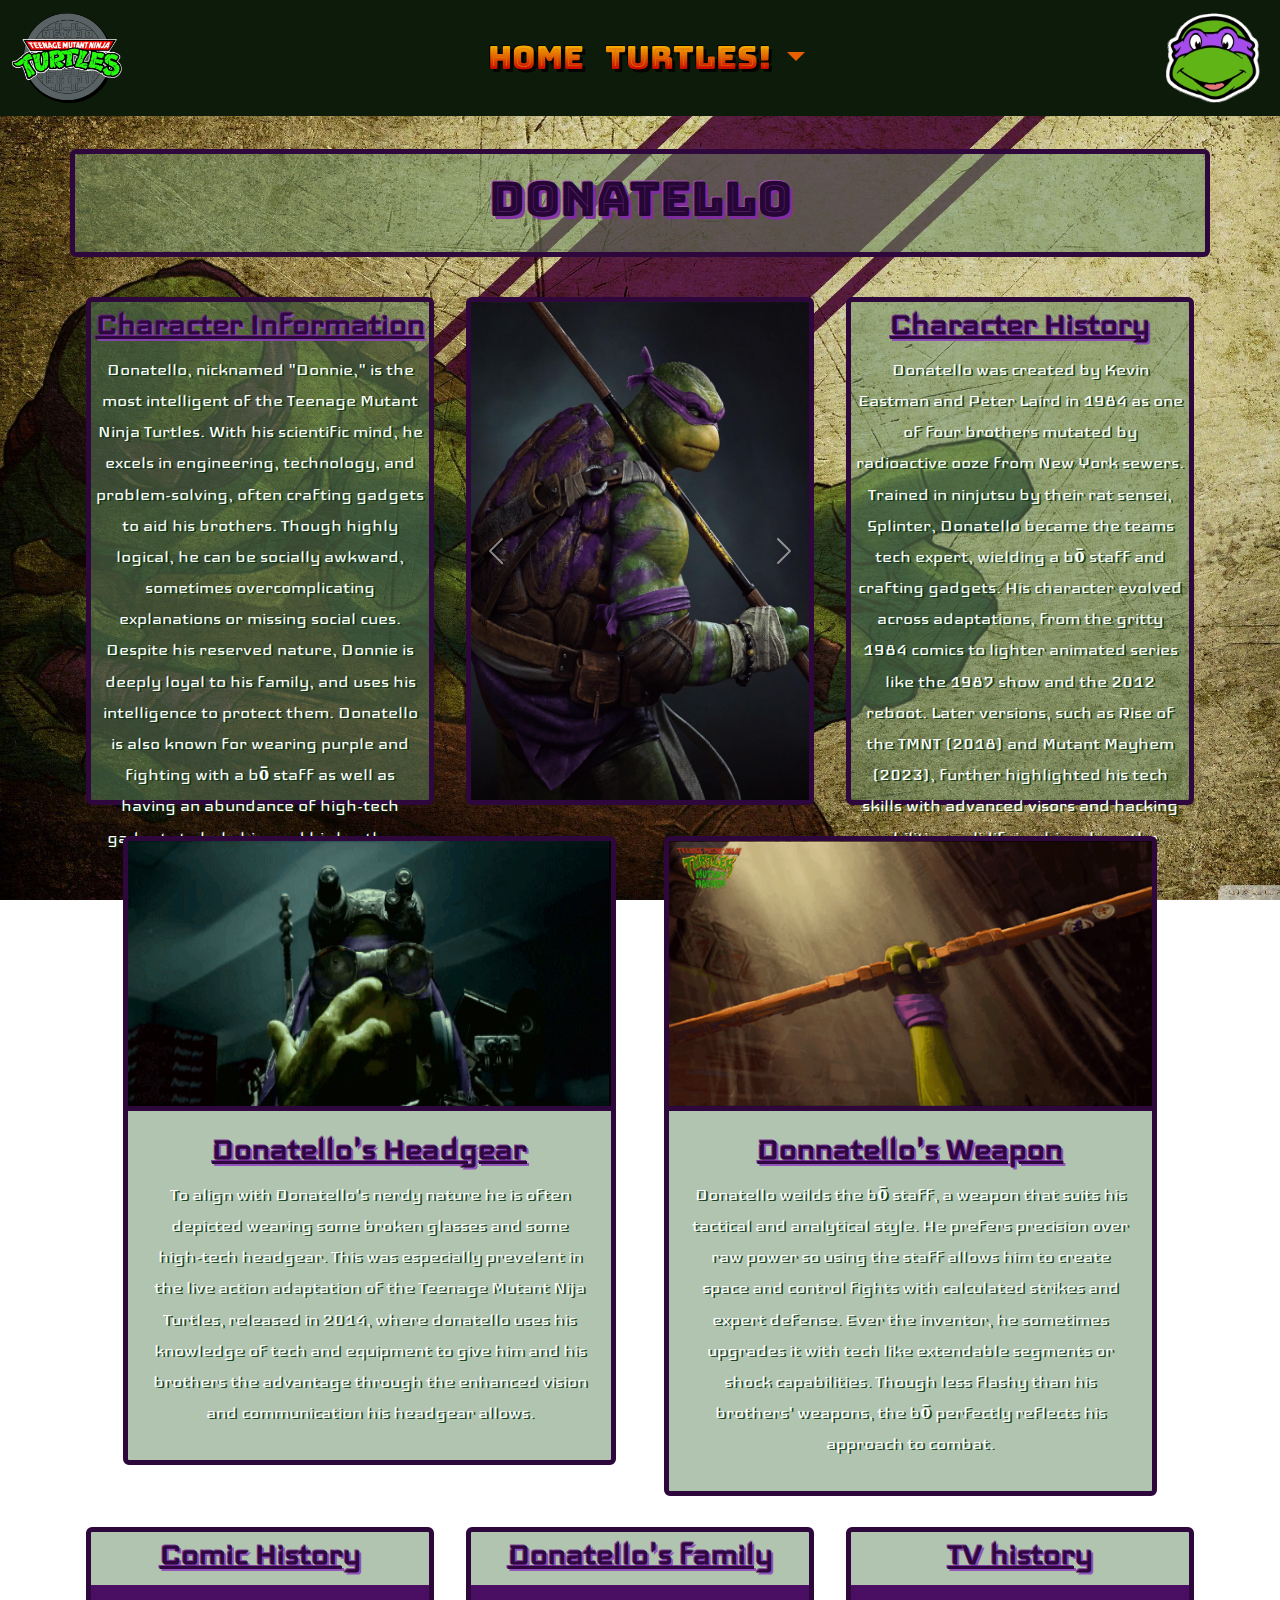
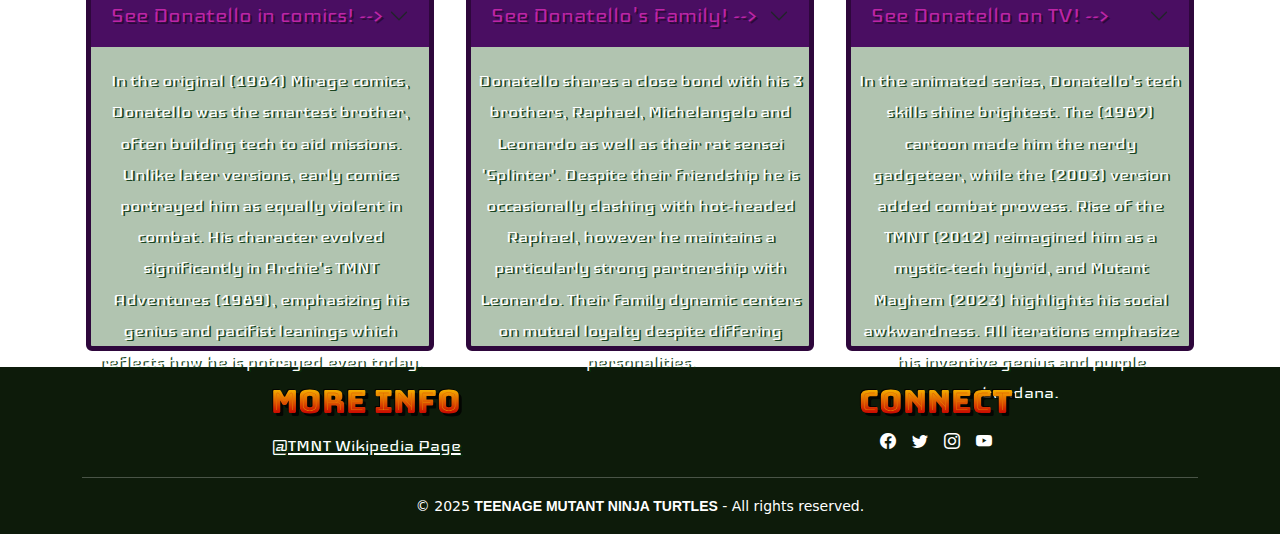
<file: docs/Donatello.html>
<!DOCTYPE html>
<html lang = "en">

    <head>
        <meta charset = "UTF-8">
        <meta name = "viewport" content = "width-device-width, initial scale = 1.0">

        <!-- website name -->
        <title>Donatello</title>

        <!-- fonts -->
        <link rel = "preconnect" href = "https://fonts.googleapis.com">
        <link rel = "preconnect" href = "https://fonts.gstatic.com" crossorigin>
        <link href = "https://fonts.googleapis.com/css2?family=Bungee+Inline&display=swap" rel = "stylesheet">
        <link href = "https://fonts.googleapis.com/css2?family=Bungee+Spice&family=Poetsen+One&display=swap" rel = "stylesheet">
        <link href = "https://fonts.googleapis.com/css2?family=Iceland&display=swap" rel = "stylesheet">
        
        <!-- bootstrap/css -->
        <script src = "https://cdn.jsdelivr.net/npm/bootstrap@5.3.3/dist/js/bootstrap.bundle.min.js" integrity = "sha384-YvpcrYf0tY3lHB60NNkmXc5s9fDVZLESaAA55NDzOxhy9GkcIdslK1eN7N6jIeHz" crossorigin = "anonymous"></script>
        <link rel = "stylesheet" href = "https://cdn.jsdelivr.net/npm/bootstrap-icons@1.10.0/font/bootstrap-icons.css">
        <link href = "https://cdn.jsdelivr.net/npm/bootstrap@5.3.3/dist/css/bootstrap.min.css" rel = "stylesheet" integrity = "sha384-QWTKZyjpPEjISv5WaRU9OFeRpok6YctnYmDr5pNlyT2bRjXh0JMhjY6hW+ALEwIH" crossorigin = "anonymous">
        <link rel = "stylesheet" href = "style.css">
    </head>

    <body class = "Donatello-bg">

        <!-- nav-bar -->
        <nav class = "navbar navbar-expand fixed-top Navbar-text" style = "background-color: #0d1b0a;">
            <div class = "container-fluid">

                <!-- TMNT sticker -->
                <a class = "navbar-brand" href = "index.html">
                    <img src = "./pics/TMNTLogo-small.jpg" alt = "Bootstrap" width = "110" style = "text-align: justify;">
                </a>
                
                <!-- toggle button -->
                <button class = "navbar-toggler justify-content-center" type = "button" data-bs-toggle = "collapse" data-bs-target = "#navbarNavDropdown" aria-controls = "navbarNavDropdown" aria-expanded = "false" aria-label = "Toggle navigation">
                    <span class = "navbar-toggler-icon"></span>
                </button>

                <div class = "d-flex justify-content-center w-100 position-absolutestart-0" id = "navbarNavDropdown">
                    <div class = "collapse navbar-collapse justify-content-center" id = "navbarNavDropdown">
                        <ul class = "navbar-nav">

                            <!-- home button -->
                            <li class = "nav-item">
                                <a class = "nav-link active" aria-current = "page" href = "index.html">
                                    Home
                                </a>
                            </li>

                            <!-- dropdown buttons -->
                            <li class = "nav-item dropdown" style = "margin-left: 5px;">
                                <a class = "nav-link dropdown-toggle" href = "#" role = "button" data-bs-toggle = "dropdown" aria-expanded = "false" style = "color: #e66000; font-weight: 300;">
                                    Turtles!
                                </a>
                                <ul class = "dropdown-menu" style = "background-color: #0d1b0a;">
                                    <li>
                                        <a class = "dropdown-item" href = "Donatello.html">
                                            Donatello
                                        </a>
                                    </li>
                                    <li>
                                        <a class = "dropdown-item" href = "Leonardo.html">
                                            Leonardo
                                        </a>
                                    </li>
                                    <li>
                                        <a class = "dropdown-item" href = "Michelangelo.html">
                                            Michelangelo
                                        </a>
                                    </li>
                                    <li>
                                        <a class = "dropdown-item" href = "Raphael.html">
                                            Raphael
                                        </a>
                                    </li>
                                </ul>
                            </li>
                        </ul>
                    </div>
                </div>
            </div>

            <!-- Turtle Sticker -->
            <a class = "align-items-center d-md-block" style = "width:125px; overflow: hidden;">
                <img src = "pics/DonatelloFace.webp" alt = "Bootstrap" style = "text-align: right; width:100%; max-width: 100%; object-fit: contain; padding-right: 20px; height: auto;">
            </a>
        </nav>


        <!-- title-bar -->
        <div class = "container my-4 rounded p-3 Donatello-style">
            <h1 class = "text-center Donatello-title">Donatello</h1>
        </div>


        <!-- main content -->

        <!-- container set 1 -->
        <div class = "container">
            <div class = "row">

                <!-- First container -->
                <div class = "col-md-4 p-3">
                    <div class = "rounded Donatello-style" style = "height: 508px;">
                        <h4 class = "Donatello-subheading">Character Information</h4>  
                        <p class = "Donatello-text">
                            Donatello, nicknamed "Donnie," is the most intelligent of the Teenage Mutant Ninja Turtles. 
                            With his scientific mind, he excels in engineering, technology, and problem-solving, often crafting gadgets to aid his brothers. 
                            Though highly logical, he can be socially awkward, sometimes overcomplicating explanations or missing social cues. Despite his reserved nature, 
                            Donnie is deeply loyal to his family, and uses his intelligence to protect them. 
                            Donatello is also known for wearing purple and fighting with a bō staff as well as having an abundance of high-tech gadgets to help him and his brothers.
                        </p>
                    </div>
                </div>

                <!-- Second container -->
                <div class = "col-md-4 p-3">
                    <div class = "rounded Donatello-style" style = "height: 508px;">
                        
                        <!-- carousel 1-->
                        <div id = "carousel-1" class = "carousel slide h-100" data-bs-ride = "carousel">
                            <div class = "carousel-inner h-100">
                                <!-- image 1  -->
                                <div class = "carousel-item active">
                                    <img src = "pics/Donatello-1.jpg" style = "width: 100%; height: 500px;">
                                </div>
                                <!-- image 2 -->
                                <div class = "carousel-item">
                                    <img src = "pics/Donatello-2.jpg" style = "width: 100%; height: 500px;">
                                </div>
                                <!-- image 3 -->
                                <div class = "carousel-item">
                                    <img src = "pics/Donatello-3.webp" style = "width: 100%; height: 500px;">
                                </div>
                            </div>

                            <!-- button functionality -->
                            <button class = "carousel-control-prev" type = "button" data-bs-target = "#carousel-1" data-bs-slide = "prev">
                                <span class = "carousel-control-prev-icon" aria-hidden = "true"></span>
                                <span class = "visually-hidden">Previous</span>
                            </button>
                            <button class = "carousel-control-next" type = "button" data-bs-target = "#carousel-1" data-bs-slide = "next">
                                <span class = "carousel-control-next-icon" aria-hidden = "true"></span>
                                <span class = "visually-hidden">Next</span>
                            </button>

                        </div>
                    </div>
                </div>

                <!-- Third container -->
                <div class = "col-md-4 p-3">
                    <div class = "rounded Donatello-style" style = "height: 508px;">
                        <h4 class = "Donatello-subheading">Character History</h4> 
                        <p class = "Donatello-text">
                            Donatello was created by Kevin Eastman and Peter Laird in 1984 as one of four brothers mutated by radioactive ooze from New York sewers. 
                            Trained in ninjutsu by their rat sensei, Splinter, Donatello became the teams tech expert, wielding a bō staff and crafting gadgets. 
                            His character evolved across adaptations, from the gritty 1984 comics to lighter animated series like the 1987 show
                            and the 2012 reboot. Later versions, such as Rise of the TMNT (2018) and Mutant Mayhem (2023),
                            further highlighted his tech skills with advanced visors and hacking abilities, solidifying his role as the intellectual backbone.
                        </p>
                    </div>
                </div>

            </div>
        </div>

        
        <!-- container set 2 -->
        <div class = "row row-cols-1 row-cols-md-3 g-5 justify-content-center Donatello-cards" Style = "padding: 15px;">
            
            <!-- first card -->
            <div class = "col-md-5">
                <div class = "card Donatello-style">
                    
                <!-- card image 1 -->
                <img src = "pics/Donatello-headgear.gif" class = "pic">

                <div class = "card-body">
                    <h5 class = "Donatello-subheading">Donatello's Headgear</h5>
                    <p class = "Donatello-text">
                        To align with Donatello's nerdy nature he is often depicted wearing some broken glasses
                        and some high-tech headgear. This was especially prevelent in the live action adaptation of the Teenage 
                        Mutant Nija Turtles, released in 2014, where donatello uses his knowledge of tech and equipment to give him 
                        and his brothers the advantage through the enhanced vision and communication his headgear allows.
                    </p>
                </div>
                </div>
            </div>

            <!-- second card -->
            <div class = "col-md-5">
                <div class = "card Donatello-style">

                <!-- card image 2 -->
                <img src = "pics/Donatello-weapon.gif" class = "pic">

                <div class = "card-body">
                    <h5 class = "Donatello-subheading">Donnatello's Weapon</h5>
                    <p class = "Donatello-text">
                        Donatello weilds the bō staff, a weapon that suits his tactical and analytical style. He prefers precision over raw power so
                        using the staff allows him to create space and control fights with calculated strikes and expert defense. 
                        Ever the inventor, he sometimes upgrades it with tech like extendable segments or shock capabilities.
                        Though less flashy than his brothers' weapons, the bō perfectly reflects his approach to combat.
                    </p>
                </div>
                </div>
            </div>

        </div>


        <!-- container set 3 -->
        <div class = "container">
            <div class = "row">

                <!-- First container -->
                <div class = "col-md-4 p-3">
                    <div class = "rounded Donatello-style" style = "height: 424px; position: relative;">
                        <h4 class = "Donatello-subheading">Comic History</h4> 

                        <!-- accordion 1 -->
                        <div class = "accordion accordion-flush Donatello-accordion">

                            <div class = "accordion-item">
                              <h2 class = "accordion-header">
                                <button class = "accordion-button collapsed" type = "button" data-bs-toggle = "collapse" data-bs-target = "#collapseOne" aria-expanded = "true" aria-controls = "collapseOne">
                                   See Donatello in comics! -->
                                </button>
                              </h2>
                              
                              <!-- accordion image 1 -->
                              <div id = "collapseOne" class = "accordion-collapse collapse" data-bs-parent = "#accordionExample">
                                <div class = "accordion-body">
                                    <p class = "Donatello-text">
                                        *Donnatello as a comic cover*
                                    </p>
                                    <img src = "pics/Donatello-comic.jpg" class = "rounded" style = "height: 220px; width: 360px; justify-content: center; border: 5px solid rgb(46, 7, 60);">
                                </div>
                              </div>
                            </div>

                        </div>

                        <p class = "Donatello-text" style = "padding-top: 18px;">
                            In the original (1984) Mirage comics, Donatello was the smartest brother, often building tech to aid missions.
                            Unlike later versions, early comics portrayed him as equally violent in combat. His character evolved significantly in Archie's TMNT Adventures (1989),
                            emphasizing his genius and pacifist leanings which reflects how he is potrayed even today.
                        </p> 

                    </div>
                </div>

                <!-- Second container -->
                <div class = "col-md-4 p-3">
                    <div class = "rounded Donatello-style" style = "height: 424px;">
                        <h4 class = "Donatello-subheading">Donatello's family</h4> 

                        <!-- accordion 2 -->
                        <div class = "accordion accordion-flush Donatello-accordion">

                            <div class = "accordion-item">
                              <h2 class = "accordion-header">
                                <button class = "accordion-button collapsed" type = "button" data-bs-toggle = "collapse" data-bs-target = "#collapseTwo" aria-expanded = "true" aria-controls = "collapseOne">
                                   See Donatello's Family! -->
                                </button>
                              </h2>

                              <!-- accordion image 2 -->
                              <div id = "collapseTwo" class = "accordion-collapse collapse" data-bs-parent = "#accordionExample">
                                <div class = "accordion-body">
                                    <p class = "Donatello-text">
                                        *Donnatello laughing with his brothers*
                                    </p>
                                    <img src = "pics/Donatello-family.gif" class = "rounded" style = "height: 220px; width: 360px; justify-content: center; border: 5px solid rgb(46, 7, 60);">
                                </div>
                              </div>
                            </div>

                        </div>

                        <p class = "Donatello-text" style = "padding-top: 18px;">
                            Donatello shares a close bond with his 3 brothers, Raphael, Michelangelo and Leonardo as well as their rat sensei 'Splinter'. 
                            Despite their friendship he is occasionally clashing with hot-headed Raphael, however he maintains 
                            a particularly strong partnership with Leonardo. 
                            Their family dynamic centers on mutual loyalty despite differing personalities. 
                        </p>

                    </div>
                </div>

                <!-- Third container -->
                <div class = "col-md-4 p-3">
                    <div class = " rounded Donatello-style" style = "height: 424px;">
                        <h4 class = "Donatello-subheading">TV history</h4> 
                        
                        <!-- accordion 3 -->
                        <div class = "accordion accordion-flush Donatello-accordion">

                            <div class = "accordion-item">
                              <h2 class = "accordion-header">
                                <button class = "accordion-button collapsed" type = "button" data-bs-toggle = "collapse" data-bs-target = "#collapseThree" aria-expanded = "true" aria-controls = "collapseOne">
                                    See Donatello on TV! -->
                                </button>
                              </h2>

                              <!-- accordion image 3 -->
                              <div id = "collapseThree" class = "accordion-collapse collapse" data-bs-parent = "#accordionExample">
                                <div class = "accordion-body">
                                    <p class = "Donatello-text">
                                        *Donnatello in 'TMNT: Mutant Mayhem'*
                                    </p>
                                    <img src = "pics/Donatello-TV.jpg_large" class = "rounded" style = "height: 220px; width: 360px; justify-content: center; border: 5px solid rgb(46, 7, 60);">
                                </div>
                              </div>
                            </div>

                        </div>

                        <p class = "Donatello-text" style = "padding-top: 18px;">
                            In the animated series, Donatello's tech skills shine brightest. The (1987) cartoon made him the nerdy gadgeteer, 
                            while the (2003) version added combat prowess. Rise of the TMNT (2012) reimagined him as a mystic-tech hybrid, 
                            and Mutant Mayhem (2023) highlights his social awkwardness. All iterations emphasize his inventive genius and purple bandana.
                        </p>

                    </div>
                </div>

            </div>
        </div>


        <!-- Footer -->
        <footer class = "text-white py-3" style = "background-color: #0d1b0a;">
            <div class = "container">

                <!-- wikipedia link -->
                <div class = "row justify-content-around">
                    <div class = "col-auto text-center mb-3 mb-md-0">
                        <h6 class = "Navbar-text">More Info</h6>
                        <div>   
                            <a href = "https://en.wikipedia.org/wiki/Teenage_Mutant_Ninja_Turtles" target = "_blank" class = "text-decoration-underline Donatello-text">
                                @TMNT Wikipedia Page
                            </a>
                        </div>
                    </div>

                    <!-- social media links -->
                    <div class = "col-auto">
                        <h6 class = "Navbar-text">Connect</h6>
                        <div class = "d-flex gap-3 justify-content-center">
                            <a href = "#" class="text-white"><i class = "bi bi-facebook"></i></a>
                            <a href = "#" class="text-white"><i class = "bi bi-twitter"></i></a>
                            <a href = "#" class="text-white"><i class = "bi bi-instagram"></i></a>
                            <a href = "#" class="text-white"><i class = "bi bi-youtube"></i></a>
                        </div>
                    </div>
                </div>

                <hr class = "my-3">
                <div class = "text-center">
                    <small>&copy; 2025 <span style = "font-family:'Space Grotesk', sans-serif; font-weight: bold;">TEENAGE MUTANT NINJA TURTLES</span> - All rights reserved.</small>
                </div>

            </div>
        </footer>
                
    </body>

</html>
</file>
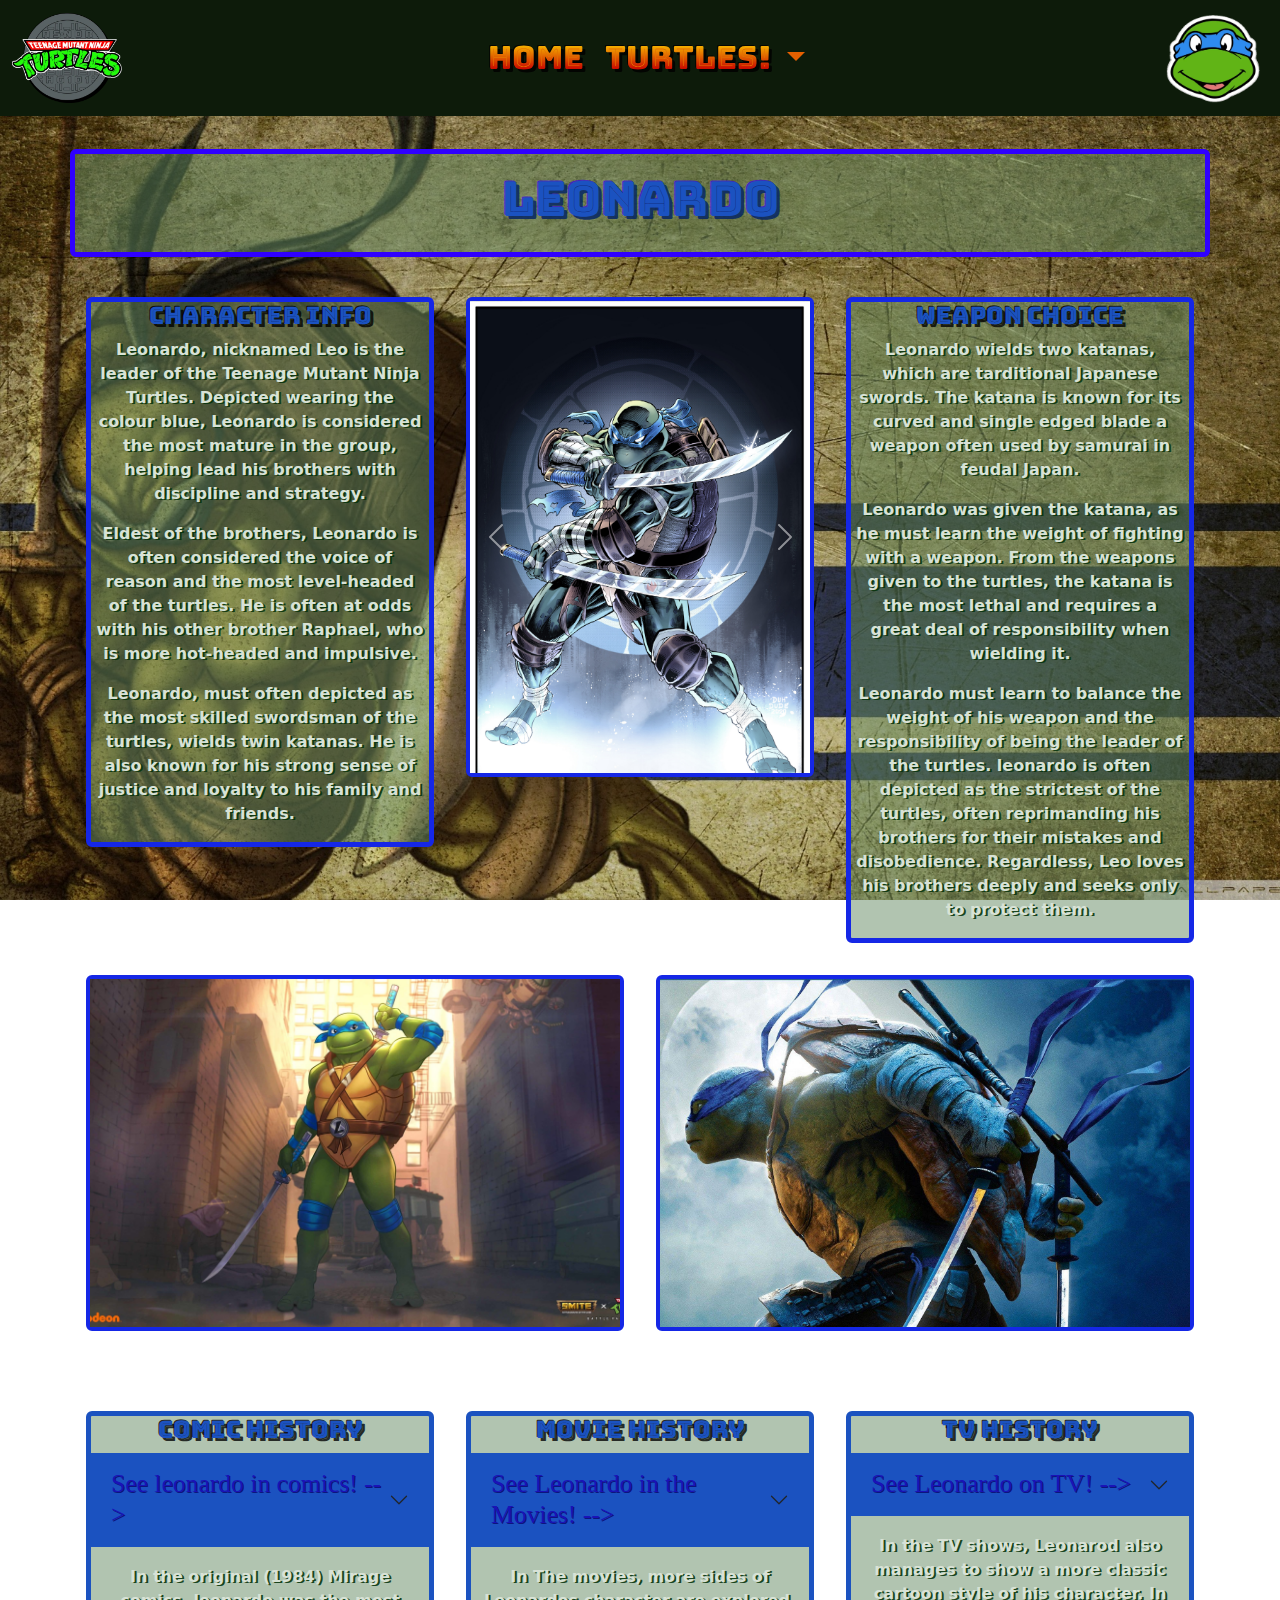
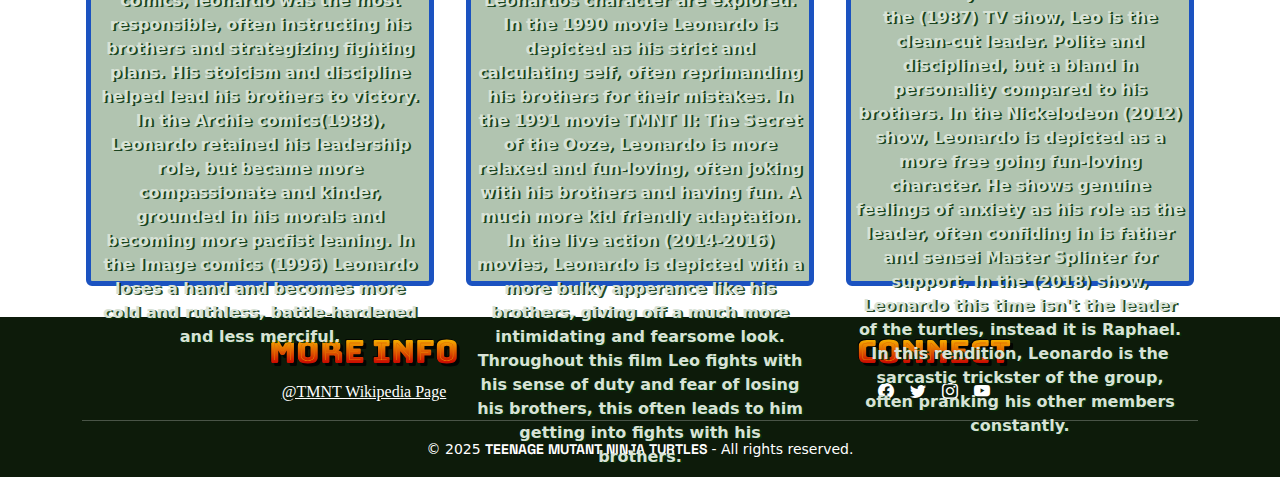
<file: docs/Leonardo.html>
<!DOCTYPE html>
<html lang = "en">

    <head>
        <meta charset = "UTF-8">
        <meta name = "viewport" content = "width-device-width, initial scale = 1.0">

        <title>Leonardo</title>

        
        <link href = "https://fonts.googleapis.com/css2?family=Bungee+Inline&display=swap" rel="stylesheet">
        <link rel="preconnect" href="https://fonts.googleapis.com">
        <link rel="preconnect" href="https://fonts.gstatic.com" crossorigin>
        <link href="https://fonts.googleapis.com/css2?family=Metal+Mania&display=swap" rel="stylesheet">
        <link href = "https://cdn.jsdelivr.net/npm/bootstrap@5.3.0-alpha1/dist/css/bootstrap.min.css" rel = "stylesheet">
        <link rel = "stylesheet" href = "style.css">
        <link href="https://fonts.googleapis.com/css2?family=Iceland&display=swap" rel="stylesheet">
        <link rel = "stylesheet" href = "https://cdn.jsdelivr.net/npm/bootstrap-icons@1.10.0/font/bootstrap-icons.css">


        <link href = "https://fonts.googleapis.com/css2?family=Bungee+Inline&display=swap" rel="stylesheet">
        <link href = "https://fonts.googleapis.com/css2?family=Bungee+Spice&family=Poetsen+One&display=swap" rel="stylesheet">

        <!-- These two links keep the "Turtles!" dropdown working, im not sure which-->
        <script src="https://cdn.jsdelivr.net/npm/bootstrap@5.3.3/dist/js/bootstrap.bundle.min.js" integrity="sha384-YvpcrYf0tY3lHB60NNkmXc5s9fDVZLESaAA55NDzOxhy9GkcIdslK1eN7N6jIeHz" crossorigin="anonymous"></script>
        <link href="https://cdn.jsdelivr.net/npm/bootstrap@5.3.3/dist/css/bootstrap.min.css" rel="stylesheet" integrity="sha384-QWTKZyjpPEjISv5WaRU9OFeRpok6YctnYmDr5pNlyT2bRjXh0JMhjY6hW+ALEwIH" crossorigin="anonymous">
        
        <link rel="preconnect" href="https://fonts.googleapis.com">
        <link rel="preconnect" href="https://fonts.gstatic.com" crossorigin>
        <link href="https://fonts.googleapis.com/css2?family=Metal+Mania&family=Space+Grotesk:wght@300..700&display=swap" rel="stylesheet">

    </head>

    <body class = "Leonardo-bg">
        
        <!-- nav-bar -->
        <nav class="navbar navbar-expand fixed-top Navbar-text" style = "background-color: #0d1b0a;">
            <div class="container-fluid">
                <!-- TMNT sticker -->
                <a class="navbar-brand" href="index.html">
                    <img src="./pics/TMNTLogo-small.jpg" alt="Bootstrap" width="110" style="text-align: justify;">
                </a>
                
                <!-- toggle button -->
                <button class="navbar-toggler justify-content-center" type="button" data-bs-toggle="collapse" data-bs-target="#navbarNavDropdown" aria-controls="navbarNavDropdown" aria-expanded="false" aria-label="Toggle navigation">
                    <span class="navbar-toggler-icon"></span>
                </button>

                <div class="d-flex justify-content-center w-100 position-absolutestart-0" id="navbarNavDropdown">
                    <div class="collapse navbar-collapse justify-content-center" id="navbarNavDropdown">
                        <ul class="navbar-nav">

                            <!-- home button -->
                            <li class="nav-item">
                                <a class="nav-link active" aria-current="page" href="index.html">
                                    Home
                                </a>
                            </li>

                            <!-- dropdown button -->
                            <li class="nav-item dropdown" style = "margin-left: 5px;">
                                <a class="nav-link dropdown-toggle" href="#" role="button" data-bs-toggle="dropdown" aria-expanded="false" style="color: #e66000; font-weight: 300;">
                                    Turtles!
                                </a>
                                <ul class="dropdown-menu" style= "background-color: #0d1b0a;">
                                    <li>
                                        <a class="dropdown-item" href="Donatello.html">
                                            Donatello
                                        </a>
                                    </li>
                                    <li>
                                        <a class="dropdown-item" href="Leonardo.html">
                                            Leonardo
                                        </a>
                                    </li>
                                    <li>
                                        <a class="dropdown-item" href="Michelangelo.html">
                                            Michelangelo
                                        </a>
                                    </li>
                                    <li>
                                        <a class="dropdown-item" href="Raphael.html">
                                            Raphael
                                        </a>
                                    </li>
                                </ul>
                            </li>
                        </ul>
                    </div>
                </div>
            </div>

              <!-- Turtle Sticker -->
              <a class="align-items-center d-md-block" style="width:125px;">
                <img src="pics/LeonardoFace.webp" alt="Bootstrap" style="text-align: right; width:100%; object-fit: contain; padding-right: 20px;">
            </a>

        </nav>

        
        <!-- title-bar -->
        <div class = "container my-4 rounded p-3 Leonardo-title-bar">
            <h1 class = "text-center Leonardo-title">Leonardo</h1>
        </div>

        <!-- main content -->

        <!-- container set 1 -->
        <div class = "container">
            <div class = "row">

                <!-- First container -->
                <div class = "col-12 col-md-4 p-3">
                    <div class = "rounded" style = " background-color: rgba(100, 138, 97, 0.5); border: 5px solid rgb(21, 39, 230);">
                        <h4 class = "Leonardo-subheading" style = "font-family: 'Bungee Inline'; font-weight: 300; ">Character Info</h4>  
                        <p class="Leonardo-text">
                           Leonardo, nicknamed <span style="font-weight: bold;">Leo</span> is the leader of the Teenage Mutant Ninja Turtles. Depicted wearing the colour blue, Leonardo is considered the most mature in the group, helping lead his brothers with discipline and strategy.  
                        </p>
                        <p class="Leonardo-text">
                            Eldest of the brothers, Leonardo is often considered the voice of reason and the most level-headed of the turtles. He is often at odds with his other brother Raphael, who is more hot-headed and impulsive.
                         </p>
                         <p class="Leonardo-text">
                            Leonardo, must often depicted as the most skilled swordsman of the turtles, wields twin katanas. He is also known for his strong sense of justice and loyalty to his family and friends.
                         </p>
                    </div>
                </div>

                <!-- Second container -->
                <div class = "col-12 col-md-4 p-3">
                    <div class = "rounded" style = "height: 480px; background-color: rgba(100, 138, 97, 0.5); border: 4px solid rgb(21, 39, 230);">
                        
                        <!-- carousel 1-->
                        <div id = "carousel-1" class = "carousel slide h-100" data-bs-ride = "carousel">
                            <div class = "carousel-inner h-100">
                                <!-- image 1  -->
                                <div class = "carousel-item active">
                                    <img src = "pics/LeoCarousel3.jpg" style = "width: 100%; height: 500px;">
                                </div>
                                <!-- image 2 -->
                                <div class = "carousel-item">
                                    <img src = "pics/LeoCarousel1.jpg" style = "width: 100%; height: 500px;">
                                </div>
                                <!-- image 3 -->
                                <div class = "carousel-item">
                                    <img src = "pics/LeoCarousel2.jpg" style = "width: 100%; height: 500px;">
                                </div>
                            </div>

                            <!-- button functionality -->
                            <button class = "carousel-control-prev" type = "button" data-bs-target = "#carousel-1" data-bs-slide = "prev">
                                <span class = "carousel-control-prev-icon" aria-hidden = "true"></span>
                                <span class = "visually-hidden">Previous</span>
                            </button>
                            <button class = "carousel-control-next" type = "button" data-bs-target = "#carousel-1" data-bs-slide = "next">
                                <span class = "carousel-control-next-icon" aria-hidden = "true"></span>
                                <span class = "visually-hidden">Next</span>
                            </button>

                        </div>
                    </div>
                </div>

                <!-- Third container -->
                <div class = "col-12 col-md-4 p-3">
                    <div class = "rounded" style = " background-color: rgba(100, 138, 97, 0.5); border: 5px solid rgb(21, 39, 230);">
                        <h4 class = "Leonardo-subheading">Weapon Choice</h4> 
                        <p class = "Leonardo-text">
                            Leonardo wields two katanas, which are tarditional Japanese swords. The katana is known for its curved and single edged blade a weapon often used by samurai in feudal Japan.
                        </p>
                        <p class = "Leonardo-text">
                           Leonardo was given the katana, as he must learn the weight of fighting with a weapon. From the weapons given to the turtles, the katana is the most lethal and requires a great deal of responsibility when wielding it.
                        </p>
                        <p class = "Leonardo-text">
                            Leonardo must learn to balance the weight of his weapon and the responsibility of being the leader of the turtles. leonardo is often depicted as the strictest of the turtles, often reprimanding his brothers for their mistakes and disobedience. Regardless, Leo loves his brothers deeply and seeks only to protect them.
                         </p>
                    </div>
                </div>
            </div>
        </div>

        <!-- container set 2 -->
        <div class = "container">
            <div class = "row">
                <!-- First container -->
                <div class = "col-md-6 p-3">
                    <div class="rounded" style=" background-color: rgba(100, 138, 97, 0.5); border: 4px solid rgb(21, 39, 230);">
                        <img src="pics/LeonardoAlley.jpg" alt="Raphael Image" class="img-fluid mx-auto d-block" style="width: 100%; height: 348px; object-fit:cover;">
                    </div>
                </div>
                <!-- Second container -->
                <div class = "col-md-6 p-3">
                    <div class="rounded" style="background-color: rgba(100, 138, 97, 0.5); border: 4px solid rgb(21, 39, 230);">
                        <img src="pics/LeonardoMovie.jpg" alt="Raphael Image" class="img-fluid mx-auto d-block" style=" width: 100%; height: 348px; object-fit: cover;">
                    </div>
                </div>
            </div>
        </div>

        <br>
        <br>   

        <!-- container set 3 -->
        <div class = "container" style = "padding-bottom: 15px;">
            <div class = "row">

               
                <!-- First container -->
                <div class = "col-md-4 p-3">
                    <div class = "rounded Leonardo-style" style = "height: 475px; position: relative;">
                        <h4 class = "Leonardo-subheading">Comic History</h4> 

                        <!-- accordion 1 -->
                        <div id="accordionComics" class = "accordion accordion-flush Leonardo-accordion">

                            <div class = "accordion-item">
                              <h2 class = "accordion-header">
                                <button class = "accordion-button collapsed" type = "button" data-bs-toggle = "collapse" data-bs-target = "#collapseOne" aria-expanded = "false" aria-controls = "collapseOne">
                                   See leonardo in comics! -->
                                </button>
                              </h2>
                              
                              <!-- accordion image 1 -->
                              <div id = "collapseOne" class = "accordion-collapse collapse" data-bs-parent = "#accordionComics">
                                <div class = "accordion-body" style="display: flex; flex-direction: column; align-items: center;">
                                    <p class = "Leonardo-text">
                                        *Leonardo on a comic book cover*
                                    </p>
                                    <img src = "pics/LeonardoComic.jpg" class = "rounded" style = "max-height: 220px; max-width: 360px; justify-content: center; border: 5px solid rgb(14, 14, 127);">
                                </div>
                              </div>
                            </div>

                        </div>

                        <p class = "Leonardo-text" style = "padding-top: 18px;">
                            In the original (1984) Mirage comics, leonardo was the most responsible, often instructing his brothers and strategizing fighting plans. His stoicism and discipline helped lead his brothers to victory.
                            In the Archie comics(1988), Leonardo retained his leadership role, but became more compassionate and kinder, grounded in his morals and becoming more pacfist leaning.
                            In the Image comics (1996) Leonardo loses a hand and becomes more cold and ruthless, battle-hardened and less merciful.
                            
                        </p> 

                    </div>
                </div>

                <!-- Second container -->
                
                <div class = "col-md-4 p-3">
                    <div class = "rounded Leonardo-style" style = "height: 475px; position: relative;">
                        <h4 class = "Leonardo-subheading">Movie History</h4> 

                        <!-- accordion 2 -->
                        <div id="accordionMovie" class = "accordion accordion-flush Leonardo-accordion">

                            <div class = "accordion-item">
                              <h2 class = "accordion-header">
                                <button class = "accordion-button collapsed" type = "button" data-bs-toggle = "collapse" data-bs-target = "#collapseTwo" aria-expanded = "false" aria-controls = "collapseTwo">
                                   See Leonardo in the Movies! -->
                                </button>
                              </h2>
                              
                              <!-- accordion image 2 -->
                              <div id = "collapseTwo" class = "accordion-collapse collapse" data-bs-parent = "#accordionMovies">
                                <div class = "accordion-body" style="display: flex; flex-direction: column; align-items: center;">
                                    <p class = "Leonardo-text">
                                        *Leonardo in 2014 Live action movie*
                                    </p>
                                    <img src = "pics/LeoMovie.jpg" class = "rounded" style = "max-height: 220px; max-width: 360px; justify-content: center; border: 5px solid rgb(14, 14, 127); ">
                                </div>
                              </div>
                            </div>

                        </div>

                        <p class = "Leonardo-text" style = "padding-top: 18px;">
                            In The movies, more sides of Leonardos character are explored. In the 1990 movie Leonardo is depicted as his strict and calculating self, often reprimanding his brothers for their mistakes.
                            In the 1991 movie TMNT II: The Secret of the Ooze, Leonardo is more relaxed and fun-loving, often joking with his brothers and having fun. A much more kid friendly adaptation.
                            In the live action (2014-2016) movies, Leonardo is depicted with a more bulky apperance like his brothers, giving off a much more intimidating and fearsome look. Throughout this film Leo fights with his sense of duty and fear of losing his brothers, this often leads to him getting into fights with his brothers.
                        </p> 

                    </div>
                </div>
                <!-- Third container -->
            
                <div class = "col-md-4 p-3">
                    <div class = "rounded Leonardo-style" style = "height: 475px; position: relative;">
                        <h4 class = "Leonardo-subheading">Tv History</h4> 

                        <!-- accordion 3 -->
                        <div id="accordionTV" class = "accordion accordion-flush Leonardo-accordion">

                            <div class = "accordion-item">
                              <h2 class = "accordion-header">
                                <button class = "accordion-button collapsed" type = "button" data-bs-toggle = "collapse" data-bs-target = "#collapseThree" aria-expanded = "false" aria-controls = "collapseThree">
                                   See Leonardo on TV! -->
                                </button>
                              </h2>
                              
                              <!-- accordion image 1 -->
                              <div id = "collapseThree" class = "accordion-collapse collapse" data-bs-parent = "#accordionTV">
                                <div class = "accordion-body" style="display: flex; flex-direction: column; align-items: center;">
                                    <p class = "Leonardo-text">
                                        *Leonardo in Nickelodeon TV show*
                                    </p>
                                    <img src = "pics/LeoTV.jpg" class = "rounded" style = "max-height: 220px; max-width: 360px; justify-content: center; border: 5px solid rgb(14, 14, 127); text-align: center;">
                                </div>
                              </div>
                            </div>

                        </div>

                        <p class = "Leonardo-text" style = "padding-top: 18px;">
                            In the TV shows, Leonarod also manages to show a more classic cartoon style of his character. In the (1987) TV show, Leo is the clean-cut leader. Polite and disciplined, but a bland in personality compared to his brothers.
                            In the Nickelodeon (2012) show, Leonardo is depicted as a more free going fun-loving character. He shows genuine feelings of anxiety as his role as the leader, often confiding in is father and sensei Master Splinter for support. 
                            In the (2018) show, Leonardo this time isn't the leader of the turtles, instead it is Raphael. In this rendition, Leonardo is the sarcastic trickster of the group, often pranking his other members constantly. 
                        </p> 

                    </div>
                </div>
            </div>
        </div>


        <!-- Footer -->
        <footer class = "text-white py-3" style = "background-color:  #0d1b0a;">
            <div class = "container">

                <!-- wikipedia link -->
                <div class = "row justify-content-around">
                    <div class = "col-auto text-center mb-3 mb-md-0">
                        <h6 class = "Navbar-text">More Info</h6>
                        <div>   
                            <a href = "https://en.wikipedia.org/wiki/Teenage_Mutant_Ninja_Turtles" target = "_blank" class = "text-decoration-underline" style = "font-family: 'put the font u choose here'; color: white">
                                @TMNT Wikipedia Page
                            </a>
                        </div>
                    </div>

                    <!-- social media links -->
                    <div class = "col-auto">
                        <h6 class = "Navbar-text">Connect</h6>
                        <div class = "d-flex gap-3 justify-content-center">
                            <a href = "#" class="text-white"><i class = "bi bi-facebook"></i></a>
                            <a href = "#" class="text-white"><i class = "bi bi-twitter"></i></a>
                            <a href = "#" class="text-white"><i class = "bi bi-instagram"></i></a>
                            <a href = "#" class="text-white"><i class = "bi bi-youtube"></i></a>
                        </div>
                    </div>
                </div>

                <hr class = "my-3">
                <div class = "text-center">
                    <small>&copy; 2025 <span style="font-family:'Space Grotesk', sans-serif; font-weight: bold;">TEENAGE MUTANT NINJA TURTLES</span> - All rights reserved.</small>
                </div>

            </div>
        </footer>

    </body>

</html>
</file>
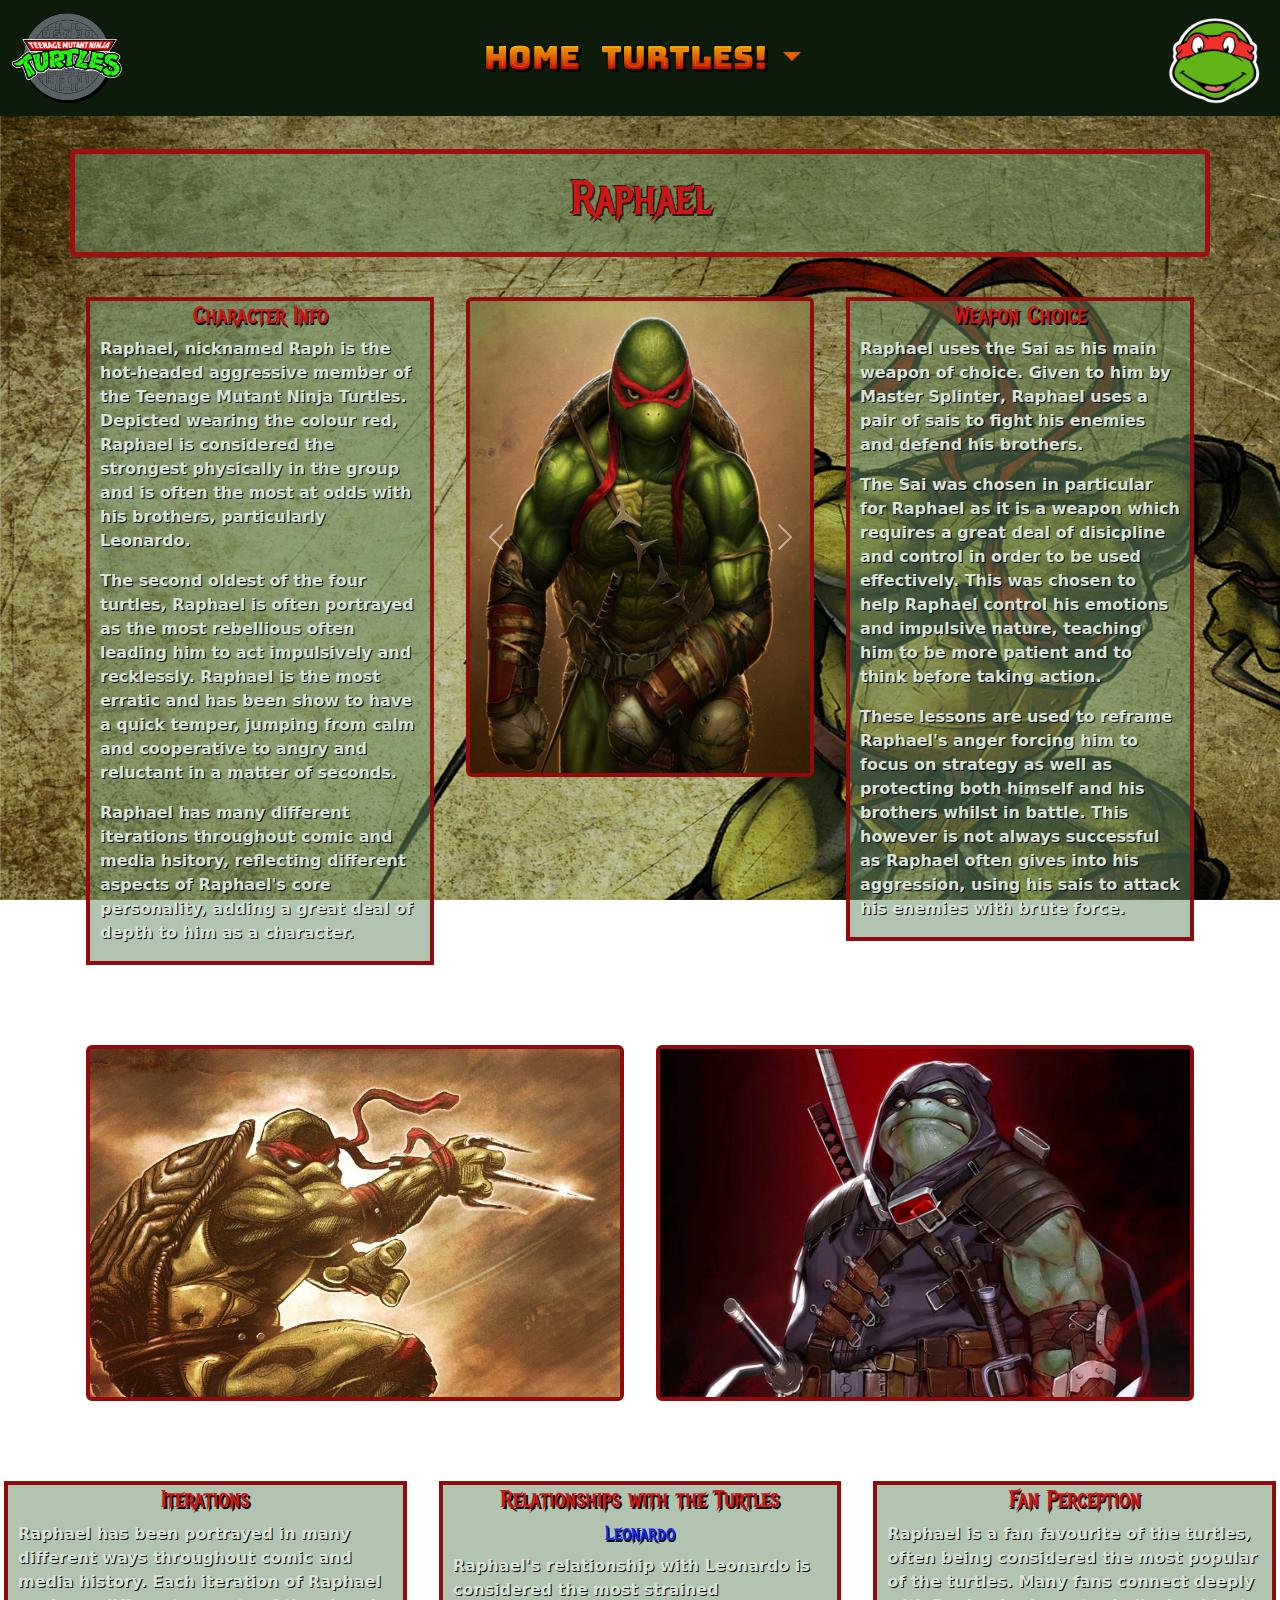
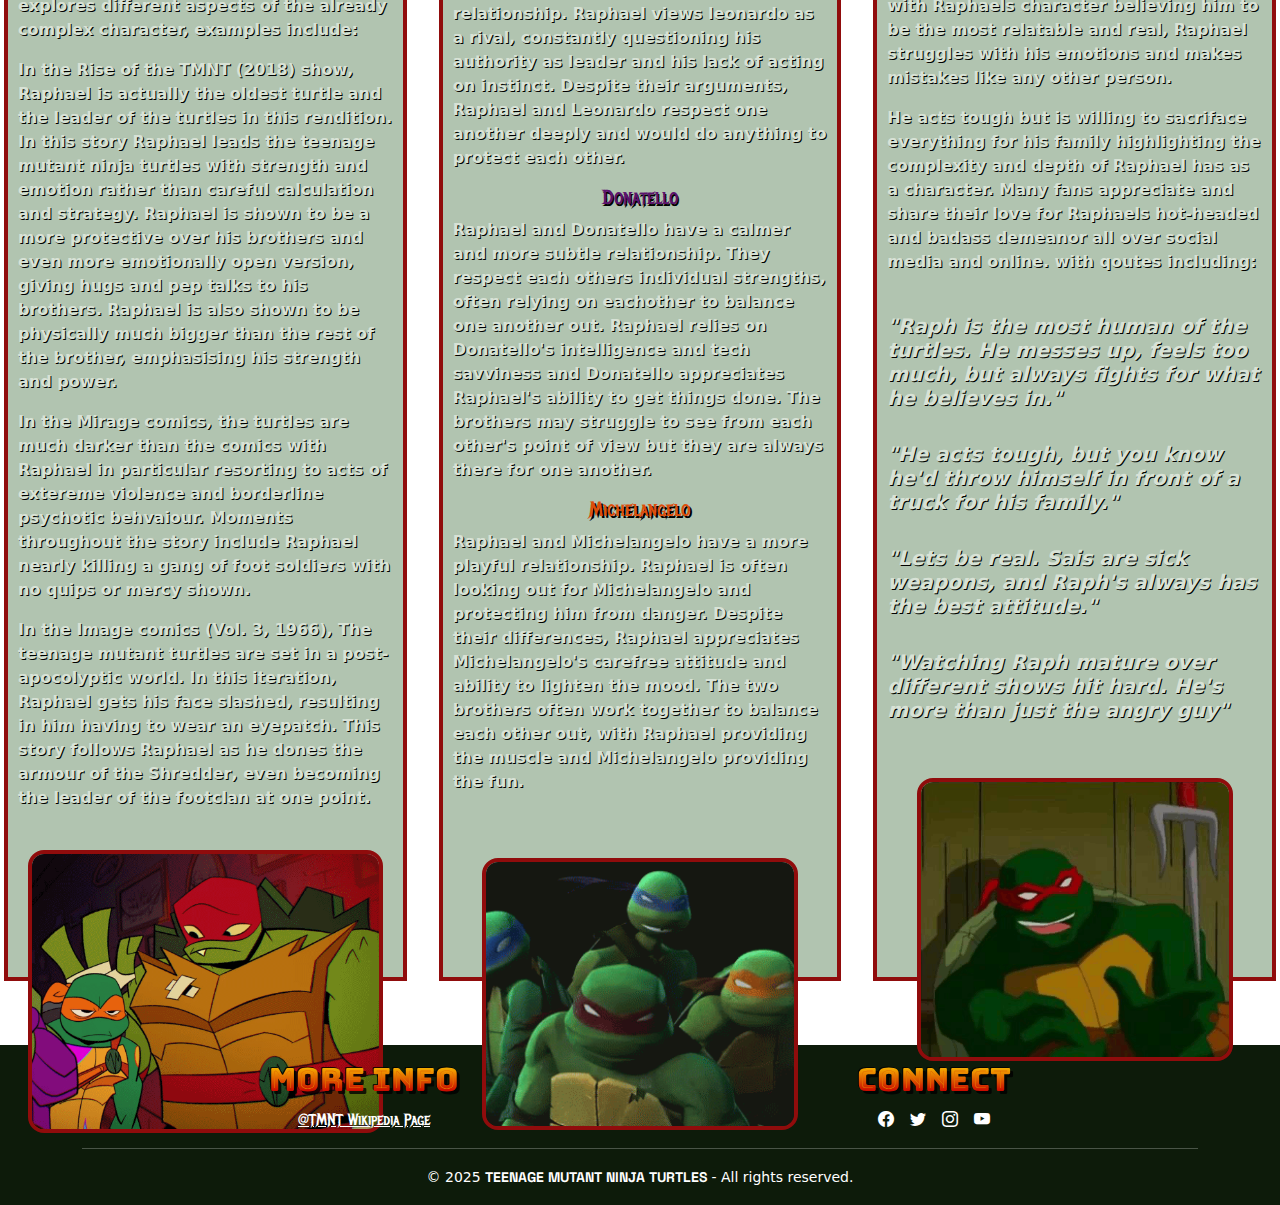
<file: docs/Raphael.html>
<!DOCTYPE html>
<html lang = "en">

    <head>
        <meta charset = "UTF-8">
        <meta name = "viewport" content = "width=device-width, initial scale = 1.0">

        <title>Raphael</title>

        <link href = "https://fonts.googleapis.com/css2?family=Bungee+Inline&display=swap" rel="stylesheet">
        <link rel="preconnect" href="https://fonts.googleapis.com">
        <link rel="preconnect" href="https://fonts.gstatic.com" crossorigin>
        <link href="https://fonts.googleapis.com/css2?family=Metal+Mania&display=swap" rel="stylesheet">
        <link href = "https://cdn.jsdelivr.net/npm/bootstrap@5.3.0-alpha1/dist/css/bootstrap.min.css" rel = "stylesheet">
        <link rel = "stylesheet" href = "style.css">
        <link href="https://fonts.googleapis.com/css2?family=Iceland&display=swap" rel="stylesheet">
        <link rel = "stylesheet" href = "https://cdn.jsdelivr.net/npm/bootstrap-icons@1.10.0/font/bootstrap-icons.css">

        <link href = "https://fonts.googleapis.com/css2?family=Bungee+Inline&display=swap" rel="stylesheet">
        <link href = "https://fonts.googleapis.com/css2?family=Bungee+Spice&family=Poetsen+One&display=swap" rel="stylesheet">


        <!-- These two links keep the "Turtles!" dropdown working, im not sure which-->
        <script src="https://cdn.jsdelivr.net/npm/bootstrap@5.3.3/dist/js/bootstrap.bundle.min.js" integrity="sha384-YvpcrYf0tY3lHB60NNkmXc5s9fDVZLESaAA55NDzOxhy9GkcIdslK1eN7N6jIeHz" crossorigin="anonymous"></script>
        <link href="https://cdn.jsdelivr.net/npm/bootstrap@5.3.3/dist/css/bootstrap.min.css" rel="stylesheet" integrity="sha384-QWTKZyjpPEjISv5WaRU9OFeRpok6YctnYmDr5pNlyT2bRjXh0JMhjY6hW+ALEwIH" crossorigin="anonymous">
        
        <link rel="preconnect" href="https://fonts.googleapis.com">
        <link rel="preconnect" href="https://fonts.gstatic.com" crossorigin>
        <link href="https://fonts.googleapis.com/css2?family=Metal+Mania&family=Space+Grotesk:wght@300..700&display=swap" rel="stylesheet">
    </head>

    <body class = "Raphael-bg">
        
        <!-- nav-bar -->
        <nav class="navbar navbar-expand fixed-top Navbar-text" style = "background-color: #0d1b0a;">
            <form class="container-fluid">
                <div class="d-flex align-items-center flex-grow-1">
                    
                    <!-- TMNT sticker -->
                    <a class="navbar-brand me-2" href="index.html">
                        <img src="./pics/TMNTLogo-small.jpg" alt="Bootstrap" width="110" style="text-align: justify;">
                    </a>
                
                    <!-- toggle button -->
                    <button class="navbar-toggler justify-content-center" type="button" data-bs-toggle="collapse" data-bs-target="#navbarNavDropdown" aria-controls="navbarNavDropdown" aria-expanded="false" aria-label="Toggle navigation">
                        <span class="navbar-toggler-icon"></span>
                    </button>
               
                    <div class="d-flex justify-content-center w-100 position-absolutestart-0" id="navbarNavDropdown">
                        <div class="collapse navbar-collapse justify-content-center" id="navbarNavDropdown">
                            <ul class="navbar-nav">

                                <!-- home button -->
                                <li class="nav-item">
                                    <a class="nav-link active" aria-current="page" href="index.html">
                                        Home
                                    </a>
                                </li>

                                <!-- dropdown button -->
                                <li class="nav-item dropdown" style = "margin-left: 5px;">
                                    <a class="nav-link dropdown-toggle" href="#" role="button" data-bs-toggle="dropdown" aria-expanded="false" style="color: #e66000; font-weight: 300;">
                                        Turtles!
                                    </a>
                                    <ul class="dropdown-menu" style= "background-color: #0d1b0a;">
                                        <li>
                                            <a class="dropdown-item" href="Donatello.html">
                                                Donatello
                                            </a>
                                        </li>
                                        <li>
                                            <a class="dropdown-item" href="Leonardo.html">
                                                Leonardo
                                            </a>
                                        </li>
                                        <li>
                                            <a class="dropdown-item" href="Michelangelo.html">
                                                Michelangelo
                                            </a>
                                        </li>
                                        <li>
                                            <a class="dropdown-item" href="Raphael.html">
                                                Raphael
                                            </a>
                                        </li>
                                    </ul>
                                </li>
                            </ul>
                        </div>
                    </div>
                </div>
            </form>
            <!-- Turtle Sticker -->
            <a class="align-items-center d-md-block" style="width:125px;">
                <img src="pics/RaphaelFace.png" alt="Bootstrap" style="text-align: right; width:100%; object-fit: contain; padding-right: 20px;">
            </a>

        </nav>

        <div class = "container my-4 rounded p-3 Raphael-title-bar">
            <h1 class = "text-center Raphael-title">Raphael</h1>
        </div>

        <!-- main content -->
       
        <!-- Origin Container -->
        <div class = "container">
            <div class = "row">
                <!-- First container -->
                <div class = "col-12 col-md-4 p-3">
                    <div class="Raphael-style">
                        <h4 class = "Raphael-subheading">Character Info</h4>  

                        <!-- Makes use of shadow to make white less blunt -->
                        <p class = "Raphael-text">
                          Raphael, nicknamed <span style="font-weight: bold;">Raph</span> is the hot-headed aggressive member of the Teenage Mutant Ninja Turtles. Depicted wearing the colour red, Raphael is considered the strongest physically in the group and is often the most at odds with his brothers, particularly <span style="font-weight:bold">Leonardo</span>.   
                        </p>

                        <p class = "Raphael-text">
                            The second oldest of the four turtles, Raphael is often portrayed as the most rebellious often leading him to act impulsively and recklessly. Raphael is the most erratic and has been show to have a quick temper, jumping from calm and cooperative to angry and reluctant in a matter of seconds. 
                        </p>

                        <p class = "Raphael-text">
                            Raphael has many different iterations throughout comic and media hsitory, reflecting different aspects of Raphael's core personality, adding a great deal of depth to him as a character.
                        </p>

                    </div>
                </div>

                <!-- Second container -->
                <div class = "col-12 col-md-4 p-3">
                    <div class = "rounded" style = "height: 480px; background-color: rgba(100, 138, 97, 0.5); border: 4px solid rgb(144, 12,12);">
                        
                        <!-- carousel 1-->
                        <div id = "carousel-1" class = "carousel slide h-100" data-bs-ride = "carousel">
                            <div class = "carousel-inner h-100">
                                <!-- image 1  -->
                                <div class = "carousel-item active">
                                    <img src = "pics/Raphael_Kneeling.jpg" style = "width: 100%; height: 500px;">
                                </div>
                                <!-- image 2 -->
                                <div class = "carousel-item">
                                    <img src = "pics/RaphaelRoof.webp" style = "width: 100%; height: 500px;">
                                </div>
                                <!-- image 3 -->
                                <div class = "carousel-item">
                                    <img src = "pics/ComicRaph.jpg" style = "width: 100%; height: 500px;">
                                </div>
                            </div>

                            <!-- button functionality -->
                            <button class = "carousel-control-prev" type = "button" data-bs-target = "#carousel-1" data-bs-slide = "prev">
                                <span class = "carousel-control-prev-icon" aria-hidden = "true"></span>
                                <span class = "visually-hidden">Previous</span>
                            </button>
                            <button class = "carousel-control-next" type = "button" data-bs-target = "#carousel-1" data-bs-slide = "next">
                                <span class = "carousel-control-next-icon" aria-hidden = "true"></span>
                                <span class = "visually-hidden">Next</span>
                            </button>

                        </div>
                    </div>
                </div>

                <!-- Weapon Choice container -->
                <div class = "col-12 col-md-4 p-3">
                    <div class="Raphael-style">
                        <h4 class = "Raphael-subheading">Weapon Choice</h4> 
                        <p class = "Raphael-text">
                            Raphael uses the <span style="font-weight: bold;">Sai</span> as his main weapon of choice. Given to him by <span style="font-weight:bold;">Master Splinter</span>, Raphael uses a pair of sais to fight his enemies and defend his brothers.
                          </p>
  
                          <p class = "Raphael-text">
                            The Sai was chosen in particular for Raphael as it is a weapon which requires a great deal of disicpline and control in order to be used effectively. This was chosen to help Raphael control his emotions and impulsive nature, teaching him to be more patient and to think before taking action. 
                          </p>
  
                          <p class = "Raphael-text">
                            These lessons are used to reframe Raphael's anger forcing him to focus on strategy as well as protecting both himself and his brothers whilst in battle. This however is not always successful as Raphael often gives into his aggression, using his sais to attack his enemies with brute force.       
                          </p>
                    </div>
                </div>
            </div>
        </div>

        <br>
        <br>    


        <!-- Image containers -->
        <div class = "container">
            <div class = "row">
                <!-- First container -->
                <div class = "col-md-6 p-3">
                    <div class="rounded" style=" background-color: rgba(100, 138, 97, 0.5); border: 4px solid rgb(144, 12, 12);">
                        <img src="pics/Raphael Image.jpg" alt="Raphael Image" class="img-fluid mx-auto d-block" style="width: 100%; height: 348px; object-fit:cover;">
                    </div>
                </div>
                <!-- Second container -->
                <div class = "col-md-6 p-3">
                    <div class="rounded" style="background-color: rgba(100, 138, 97, 0.5); border: 4px solid rgb(144, 12, 12);">
                        <img src="pics/Raphael_Ronin.jpg" alt="Raphael Image" class="img-fluid mx-auto d-block" style=" width: 100%; height: 348px; object-fit: cover;">
                    </div>
                </div>
            </div>
        </div>

        <br>
        <br>        


        <!-- container set 3 -->
        <div class = "Container">
            <div class = "row">
                <!-- First container -->
                <div class = "col-md-4 p-3">
                    <div class="Raphael-style" style="height: 1100px; padding-bottom: 5px;">
                        <h4 class = "Raphael-subheading">Iterations</h4> 
                        <p class = "Raphael-text">
                            Raphael has been portrayed in many different ways throughout comic and media history. Each iteration of Raphael explores different aspects of the already complex character, examples include:
                        </p>    
                        <p class = "Raphael-text">
                            In the <span style="font-weight:bold">Rise of the TMNT (2018) show</span>, Raphael is actually the oldest turtle and the leader of the turtles in this rendition. In this story Raphael leads the teenage mutant ninja turtles with strength and emotion rather than careful calculation and strategy. Raphael is shown to be a more protective over his brothers and even more emotionally open version, giving hugs and pep talks to his brothers. Raphael is also shown to be physically much bigger than the rest of the brother, emphasising his strength and power.
                        </p> 
                       <p class = "Raphael-text">
                            In the <span style="font-weight:bold"> Mirage comics</span>, the turtles are much darker than the comics with Raphael in particular resorting to acts of extereme violence and borderline psychotic behvaiour. Moments throughout the story include Raphael nearly killing a gang of foot soldiers with no quips or mercy shown.
                        </p> 
                        <p class = "Raphael-text">
                            In the <span style="font-weight:bold"> Image comics (Vol. 3, 1966)</span>, The teenage mutant turtles are set in a post-apocolyptic world. In this iteration, Raphael gets his face slashed, resulting in him having to wear an eyepatch. This story follows Raphael as he dones the armour of the <span style="font-weight:bold"> Shredder</span>, even becoming the leader of the footclan at one point.
                        </p>   
                        
                       
                        <br>

                        <!-- gif -->
                        <img src="pics/RaphaelLeader.gif" alt="Raphael Image" class="img-fluid mx-auto d-block rounded-4" style="width: 90%; height: 26%; object-fit: cover; border:4px solid rgb(144,12,12);">
                    </div>
                </div>
                <!-- Second container -->
                <div class = "col-md-4 p-3">
                    <div class="Raphael-style" style="height: 1100px; padding-bottom: 5px;">
                        <h4 class = "Raphael-subheading">Relationships with the Turtles</h4> 
                        <h5 class = "text-center" style = "color: rgb(21, 39, 230);text-shadow: 1.5px 1.5px 0px black; font-family: 'Metal Mania'; font-weight: 300;">Leonardo</h6>
                            <p class = "Raphael-text">
                                Raphael's relationship with Leonardo is considered the most strained relationship. Raphael views leonardo as a rival, constantly questioning his authority as leader and his lack of acting on instinct. Despite their arguments, Raphael and Leonardo respect one another deeply and would do anything to protect each other. 
                            </p>
                        <h5 class = "text-center" style = "color: rgb(92, 19, 109);text-shadow: 1.5px 1.5px 0px black; font-family: 'Metal Mania'; font-weight: 300;">Donatello</h6>
                            <p class = "Raphael-text">
                              Raphael and Donatello have a calmer and more subtle relationship. They respect each others individual strengths, often relying on eachother to balance one another out. Raphael relies on Donatello's intelligence and tech savviness and Donatello appreciates Raphael's ability to get things done. The brothers may struggle to see from each other's point of view but they are always there for one another.
                            </p>
                        <h5 class = "text-center" style = "color: rgb(221, 78, 11);text-shadow: 1.5px 1.5px 0px black; font-family: 'Metal Mania'; font-weight: 300;">Michelangelo</h6>
                            <p class = "Raphael-text">
                                Raphael and Michelangelo have a more playful relationship. Raphael is often looking out for Michelangelo and protecting him from danger. Despite their differences, Raphael appreciates Michelangelo's carefree attitude and ability to lighten the mood. The two brothers often work together to balance each other out, with Raphael providing the muscle and Michelangelo providing the fun.
                            </p>

                            <br>
                            <br>

                            <img src="pics/RaphTeam.gif" alt="Raphael Image" class="img-fluid mx-auto d-block rounded-4" style="width: 80%; height: 25%; object-fit: cover; border:4px solid rgb(144,12,12);">

                    </div>
                </div>
                <!-- Third container -->
                <div class = "col-md-4 p-3">
                    <div class="Raphael-style" style="height: 1100px; padding-bottom: 5px;">
                        <h4 class = "Raphael-subheading">Fan Perception</h4> 
                        <p class = "Raphael-text">
                            Raphael is a fan favourite of the turtles, often being considered the most popular of the turtles. Many fans connect deeply with Raphaels character believing him to be the most relatable and real, Raphael struggles with his emotions and makes mistakes like any other person. 
                        </p>
                        <p class = "Raphael-text">
                            He acts tough but is willing to sacriface everything for his family highlighting the complexity and depth of Raphael has as a character. Many fans appreciate and share their love for Raphaels hot-headed and badass demeanor all over social media and online. with qoutes including:
                        </p>

                        <br>

                        <h5 class = "Raphael-quotes">
                            <em>"Raph is the most human of the turtles. He messes up, feels too much, but always fights for what he believes in."</em>
                        </h5>

                        <br>

                        <h5 class = "Raphael-quotes">
                            <em>"He acts tough, but you know he'd throw himself in front of a truck for his family."</em>
                        </h5>

                        <br>
                        
                        <h5 class = "Raphael-quotes">
                            <em>"Lets be real. Sais are sick weapons, and Raph's always has the best attitude."</em>
                        </h5>

                        <br>

                        <h5 class = "Raphael-quotes">
                            <em>"Watching Raph mature over different shows hit hard. He's more than just the angry guy"</em>
                        </h5>

                        <br>
                        <br>

                        <img src="pics/RaphaelTrick.gif" alt="Raphael Image" class="img-fluid mx-auto d-block rounded-4" style="width: 80%; height: 26%; object-fit: cover; border:4px solid rgb(144,12,12);">

                    </div>
                </div>
            </div>
        </div>

        <br>
        <br>

        <!-- Footer -->
        <footer class = "text-white py-3" style = "background-color:  #0d1b0a;">
            <div class = "container">

                <!-- wikipedia link -->
                <div class = "row justify-content-around">
                    <div class = "col-auto text-center mb-3 mb-md-0">
                        <h6 class = "Navbar-text">More Info</h6>
                        <div>   
                            <a href = "https://en.wikipedia.org/wiki/Teenage_Mutant_Ninja_Turtles" target = "_blank" class = "text-decoration-underline" style = "font-family: 'Metal Mania'; color: white;">
                                @TMNT Wikipedia Page
                            </a>
                        </div>
                    </div>

                    <!-- social media links -->
                    <div class = "col-auto">
                        <h6 class = "Navbar-text">Connect</h6>
                        <div class = "d-flex gap-3 justify-content-center">
                            <a href = "#" class="text-white"><i class = "bi bi-facebook"></i></a>
                            <a href = "#" class="text-white"><i class = "bi bi-twitter"></i></a>
                            <a href = "#" class="text-white"><i class = "bi bi-instagram"></i></a>
                            <a href = "#" class="text-white"><i class = "bi bi-youtube"></i></a>
                        </div>
                    </div>
                </div>

                <hr class = "my-3">
                <div class = "text-center">
                    <small>&copy; 2025 <span style="font-family:'Space Grotesk', sans-serif; font-weight: bold;">TEENAGE MUTANT NINJA TURTLES</span> - All rights reserved.</small>
                </div>

            </div>
        </footer>

    </body>

</html>
</file>
<file: docs/style.css>
/* Donatello */
.Donatello-bg {
    background-image: url('pics/Donatello-bg.jpg');
    background-size: cover;
    background-repeat: no-repeat;
    background-attachment: fixed;
    padding-top: 125px;
    overflow-x: hidden;
    max-width: 160%;
} 

.Donatello-text {
    font-family: 'Iceland';
    color: rgb(255, 255, 255);
    font-weight: 550;
    font-size: 130%;
    text-shadow: 2px 1px 0px rgba(5, 50, 11, 0.873);
    text-align: center;
    padding-left: 5px;
    padding-right: 5px;
}

.Donatello-title {
    font-family: 'Bungee Inline';
    font-size: 3rem;
    color: rgb(38, 6, 52); 
    text-shadow: 3px 3px 0px rgba(132, 40, 171, 0.873), -1px -1px 0px rgba(183, 79, 206, 0.8); 
}

.Donatello-subheading {
    color: rgb(46, 8, 63); 
    font-family: 'Iceland'; 
    font-weight: 700;
    font-size: 230%;
    text-shadow: 2px 2px 0px rgba(139, 68, 187, 0.873), -1px -1px 0px rgba(112, 24, 146, 0.8); 
    text-align: center;
    text-decoration: underline;
}

.Donatello-cards .card .pic {
    border-bottom: 5px solid rgb(46, 7, 60); 
    width: 100%; 
    height: 270px;
}

.Donatello-style { 
    background-color: rgba(100, 138, 97, 0.5); 
    border: 5px solid rgb(46, 7, 60);
}

.Donatello-accordion {
    position: relative;
    z-index: 2; 
}

.Donatello-accordion .accordion-collapse {
    position: absolute; 
    width: 100%;
}

.Donatello-accordion .accordion-button {
    background-color: rgb(74, 14, 98);
    color: rgb(189, 37, 166);
    text-shadow: 2px 2px 0px rgba(36, 8, 47, 0.8) ;
    font-family: 'Iceland';
    font-size: 80%;
}

.Donatello-accordion .accordion-body {
    background-color:  rgb(100, 13, 87);
    position: relative;
    z-index: 20;
}

/* Leonardo */
.Leonardo-bg {
    background-image: url('pics/Leonardo-bg.jpg');
    background-size: cover;
    background-repeat: no-repeat;
    background-attachment: fixed;
    padding-top: 125px;
}

.Leonardo-subheading {
    color: rgb(27, 82, 192); 
    text-shadow: 3px 3px 0px rgba(0, 0, 0, 0.8), -1px -1px 0px rgba(0, 0, 0, 0.8); 
    text-align: center;
    font-family: 'Bungee InLine';
    font-weight: 300;
}

.Leonardo-text {
    color: #d8e2d6;
    font-weight: 550;
    text-shadow: 2px 1px 0px rgba(5, 50, 11, 0.873);
    text-align: center;
    padding-left: 5px;
    padding-right: 5px;
}

.Leonardo-style {
    background-color: rgba(100, 138, 97, 0.5); 
    border: 5px solid rgb(27, 82, 192);
}

.Leonardo-title {
    font-family: 'Bungee Inline';
    font-size: 3rem;
    color: rgb(27, 82, 192); 
    text-shadow: 3px 3px 0px rgba(9, 40, 100, 0.873), -1px -1px 0px rgba(56, 22, 211, 0.8); 
}

.Leonardo-title-bar {
    background-color: rgba(100, 138, 97, 0.5); 
    border: 5px solid rgb(47, 0, 255)
}

.Leonardo-accordion {
    position: relative;
    z-index: 2; 
}

.Leonardo-accordion .accordion-collapse {
    position: absolute; 
    width: 100%;
}

.Leonardo-accordion .accordion-button {
    background-color: rgb(27, 82, 192);
    color: rgb(26, 18, 183);
    text-shadow: 1px 1px 0px rgba(9, 4, 105, 0.8) ;
    font-family: 'Secondary Font';
    font-size: 80%;
}

.Leonardo-accordion .accordion-body {
    background-color:  rgb(27, 82, 192);
    position: relative;
    z-index: 20;
}


/* Michelangelo */
.Michelangelo-bg {
    background-image: url('pics/Michelangelo-bg.jpg');
    background-size: cover;
    background-repeat: no-repeat;
    background-attachment: fixed;
    padding-top: 125px;
}

.Michelangelo-text {
    color: rgb(255, 124, 2); 
    font-family: 'lacquer';
    font-weight: 400;
    font-style: normal;
    font-size: 3rem;
    text-shadow: 3px 3px 0px rgba(0, 0, 0, 0.8), -1px -1px 0px rgba(0, 0, 0, 0.8); 
}

.Michelangelo-title {
    font-family: 'lacquer';
    font-size: 3rem;
    color: rgb(255, 124, 2); 
    text-shadow: 3px 3px 0px rgba(255, 124, 2, 0.719), -1px -1px 0px rgba(201, 108, 22, 0.8); 
}

.Michelangelo-title-bar {
    background-color: rgba(100, 138, 97, 0.5); 
    border: 5px solid rgb(255, 124, 2)
}

.Michelangelo-bodytext {
    color: rgb(255, 124, 2); 
    font-family: 'lacquer';
    font-weight: 400;
    font-style: normal;
    font-size: 2rem;
    text-shadow: 3px 3px 0px rgba(0, 0, 0, 0.8), -1px -1px 0px rgba(0, 0, 0, 0.8); 
}

/* Raphael */
.Raphael-bg {
    background-image: url('pics/Raphael-bg.jpg');
    background-size: cover;
    background-repeat: no-repeat;
    background-attachment: fixed;
    padding-top: 125px;
}

.Raphael-style{
    background-color: rgba(100, 138, 97, 0.5);
    border: 4px solid rgb(144, 12, 12);
}

.Raphael-text{
    color: #d8e2d6;
    text-shadow: 1px 1px 0px black; 
    text-align: left; 
    font-weight: 600;  
    padding-left: 10px; 
    padding-right: 10px;
}

.Raphael-subheading{
    color: rgb(205, 22, 22);
    text-shadow: 1.5px 1.5px 0px black; 
    text-align: center; 
    font-family: 'Metal Mania'; 
    font-weight: 300;
}

.Raphael-quotes{
    color: #d8e2d6;
    text-shadow: 1px 1px 0px black;
     font-weight: 600; 
     text-align: left; 
     padding-left: 10px; 
     padding-right: 10px;
}

.Raphael-title {
    font-family: 'Metal Mania';
    font-size: 3rem;
    color: rgb(205,22,22); 
    text-shadow: 2px 2px 0px rgba(0, 0, 0, 0.719), -1px -1px 0px rgba(0, 0, 0, 0.8);
}

.Raphael-title-bar {
    background-color: rgba(100, 138, 97, 0.5); 
    border: 5px solid rgb(159, 15, 15)
}

/* Homepage */
.Main-bg {
    background-image: url('pics/Homepage-bg.jpeg');
    background-size: cover;
    background-repeat: no-repeat;
    background-attachment: fixed;
    padding-top: 155px;
}

.container-main p {
    font-family: 'Jura';
    font-weight: bolder;
    color: rgb(255, 255, 255);
    text-shadow: 2px -1px 0.5px rgba(2, 30, 6, 0.692);
    text-align: center;
}

.container-main h4 {
    font-family: 'chewy';
    font-weight: 200px;
    font-size: 35px;
    color: rgb(11, 46, 6);
    text-shadow: -1px -1px 0px rgba(70, 167, 35, 0.8), 2px -1px 0.5px rgba(0, 0, 0, 0.8);
    text-align: center;
    text-decoration: underline;
}

.container-main li {
    font-family: 'Jura';
    font-weight: bolder;
    color: rgb(255, 255, 255);
    text-shadow: 2px -1px 0.5px rgba(2, 30, 6, 0.692);
}

.container-main-1 {
    font-family: 'chewy';
    font-weight: 200px;
    color: rgb(6, 27, 3);
    text-shadow: -1px -1px 0px rgba(70, 167, 35, 0.8), 2px 1px 0.5px rgba(45, 107, 28, 0.8);
    text-align: center;
    text-decoration: underline;
}

.blockquote-footer {
    color: black; 
    font-weight: 1000; 
    font-size: medium; 
    font-family: Jura;
}

.main-accordion {
    position: relative;
    z-index: 2; 
}

.main-accordion .accordion-collapse {
    position: absolute; 
    width: 100%;
}

.main-accordion .accordion-button {
    background-color: rgb(5, 47, 7);
    color: rgb(40, 189, 37);
    text-shadow: 2px 2px 0px rgba(4, 28, 6, 0.8), -2px -1px 0px rgb(0, 0, 0);
    font-family: 'Jura';
    font-size: 80%;
}

.main-accordion .accordion-body {
    background-color:  rgb(41, 118, 29);
    position: relative;
    z-index: 20;
}

#Comic h4 {

    font-family: 'chewy';
    font-weight: 300px;
    font-size: 35px;
    color: rgb(11, 46, 6);
    text-shadow: -1px -1px 0px rgba(70, 167, 35, 0.8), 2px -1px 0.5px rgba(0, 0, 0, 0.8);
    text-align: center;
    text-decoration: underline;
}

#Comic p {
    font-family: 'Jura';
    font-weight: bolder;
    color: rgb(255, 255, 255);
    text-shadow: 2px -1px 0.5px rgba(2, 30, 6, 0.692);
    text-align: center;
}

#Comic ul {
    font-family: 'Jura';
    font-weight: bolder;
    color: rgb(255, 255, 255);
    text-shadow: 2px -1px 0.5px rgba(2, 30, 6, 0.692);
    list-style-position: inside;
}

#Comic li {
    text-align: left;
    padding-left: 320px;
}

#Doni {
    border: 1px solid rgb(46, 7, 60); 
    background-color: rgba(46, 7, 60); 
}

#Leo {
    border: 1px solid rgb(35, 48, 190);
    background-color: rgba(35, 48, 190); 
}

#Mikey {
    border: 1px solid rgb(209, 80, 20); 
    background-color: rgba(209, 80, 20); 
}

#Raph {
    border: 1px solid rgb(144, 12, 12); 
    background-color: rgba(144, 12, 12); 
}

/* Multipage */
.Navbar-text {
    font-family: 'Bungee Spice'; 
    font-size: 2rem;
    text-shadow: 3px 3px 0px rgba(0, 0, 0, 0.8), -1px -1px 0px rgba(0, 0, 0, 0.8); 
    text-align: center;
    font-weight: 300;
}

.dropdown-menu .dropdown-item:hover {
    background-color: #e66000 !important;
}
</file>
